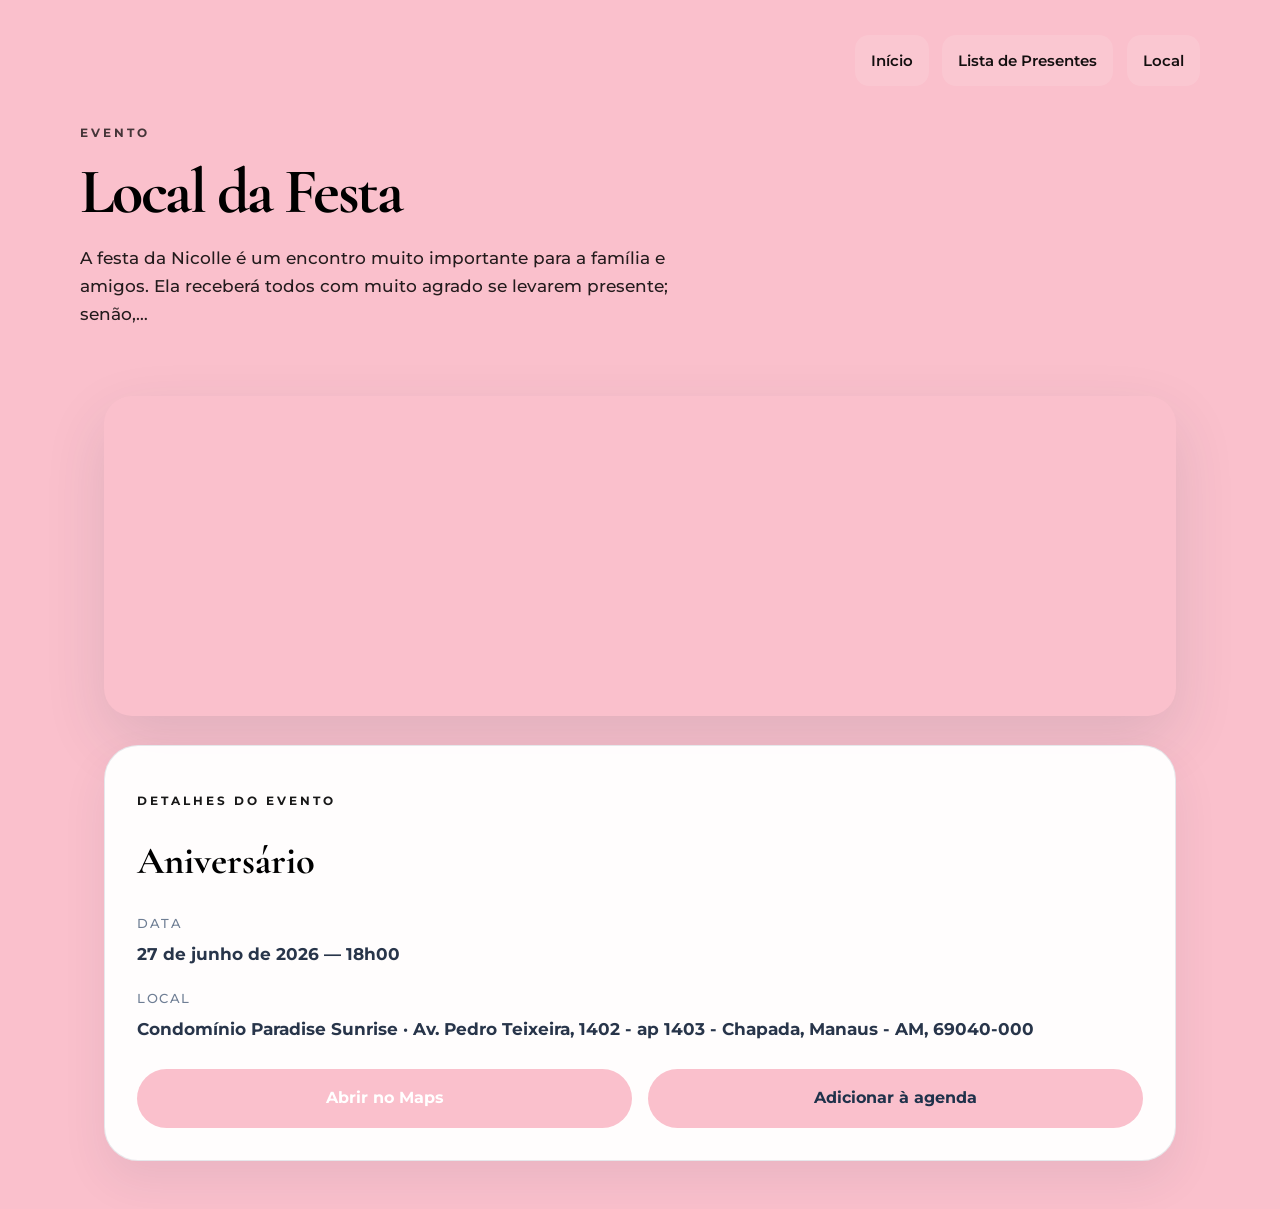
<file: aniversario.html>
<!DOCTYPE html>
<html lang="pt-BR">
<head>
  <meta charset="UTF-8" />
  <meta name="viewport" content="width=device-width, initial-scale=1.0" />
  <title>Aniversário | Nicolle</title>
  <link rel="preconnect" href="https://fonts.googleapis.com">
  <link rel="preconnect" href="https://fonts.gstatic.com" crossorigin>
  <link href="https://fonts.googleapis.com/css2?family=Cormorant+Garamond:ital,wght@0,300..700;1,300..700&family=Montserrat:ital,wght@0,100..900;1,100..900&display=swap" rel="stylesheet">
  <link rel="stylesheet" href="styles.css" />
</head>
<body class="aniversario">
  <header class="hero hero--simple">
    <div class="topbar">
      <a href="index.html" class="brand" style="text-decoration: none;">      </a>
      <button class="topnav-toggle" aria-label="Abrir menu" aria-expanded="false">
        <span></span>
        <span></span>
        <span></span>
      </button>
      <nav class="topnav" aria-label="Menu principal">
        <a href="index.html">Início</a>
        <a href="presentes.html">Lista de Presentes</a>
        <a href="aniversario.html" class="active">Local</a>
      </nav>
    </div>

    <div class="hero-grid">
      <div class="hero-copy hero-copy--simple">
        <p class="eyebrow">Evento</p>
        <h1>Local da Festa</h1>
        <p class="hero__text">A festa da Nicolle é um encontro muito importante para a família e amigos. Ela receberá todos com muito agrado se levarem presente; senão,…</p>
      </div>
    </div>
  </header>

  <main class="container">
    <section class="event-frame">
      <div class="map-frame" aria-label="Mapa do local do evento">
        <iframe src="https://maps.google.com/maps?q=Condom%C3%ADnio%20Paradise%20Sunrise%20Av.%20Pedro%20Teixeira%2C%201402%20ap%201403%20Chapada%20Manaus%20AM&t=&z=15&ie=UTF8&iwloc=&output=embed" loading="lazy"></iframe>
      </div>

      <article class="event-card">
        <p class="eyebrow">Detalhes do evento</p>
        <h2>Aniversário</h2>
        <div class="event-card__row">
          <span>Data</span>
          <strong>27 de junho de 2026 — 18h00</strong>
        </div>
        <div class="event-card__row">
          <span>Local</span>
          <strong>Condomínio Paradise Sunrise · Av. Pedro Teixeira, 1402 - ap 1403 - Chapada, Manaus - AM, 69040-000</strong>
        </div>
        <div class="event-card__buttons">
          <a class="action-button" href="https://www.google.com/maps/search/?api=1&query=Condom%C3%ADnio+Paradise+Sunrise+Av.+Pedro+Teixeira,+1402+ap+1403+Chapada+Manaus+AM" target="_blank" rel="noreferrer noopener">Abrir no Maps</a>
          <a class="action-button action-button--secondary" href="https://www.google.com/calendar/render?action=TEMPLATE&text=Anivers%C3%A1rio+da+Nicolle&dates=20260627T210000Z/20260627T230000Z&details=Venha+celebrar+no+Condom%C3%ADnio+Paradise+Sunrise.&location=Condom%C3%ADnio+Paradise+Sunrise+Av.+Pedro+Teixeira,+1402+ap+1403+Chapada+Manaus+AM" target="_blank" rel="noreferrer noopener">Adicionar à agenda</a>
        </div>
      </article>
    </section>
  </main>

  <script src="script.js"></script>
</body>
</html>
</file>
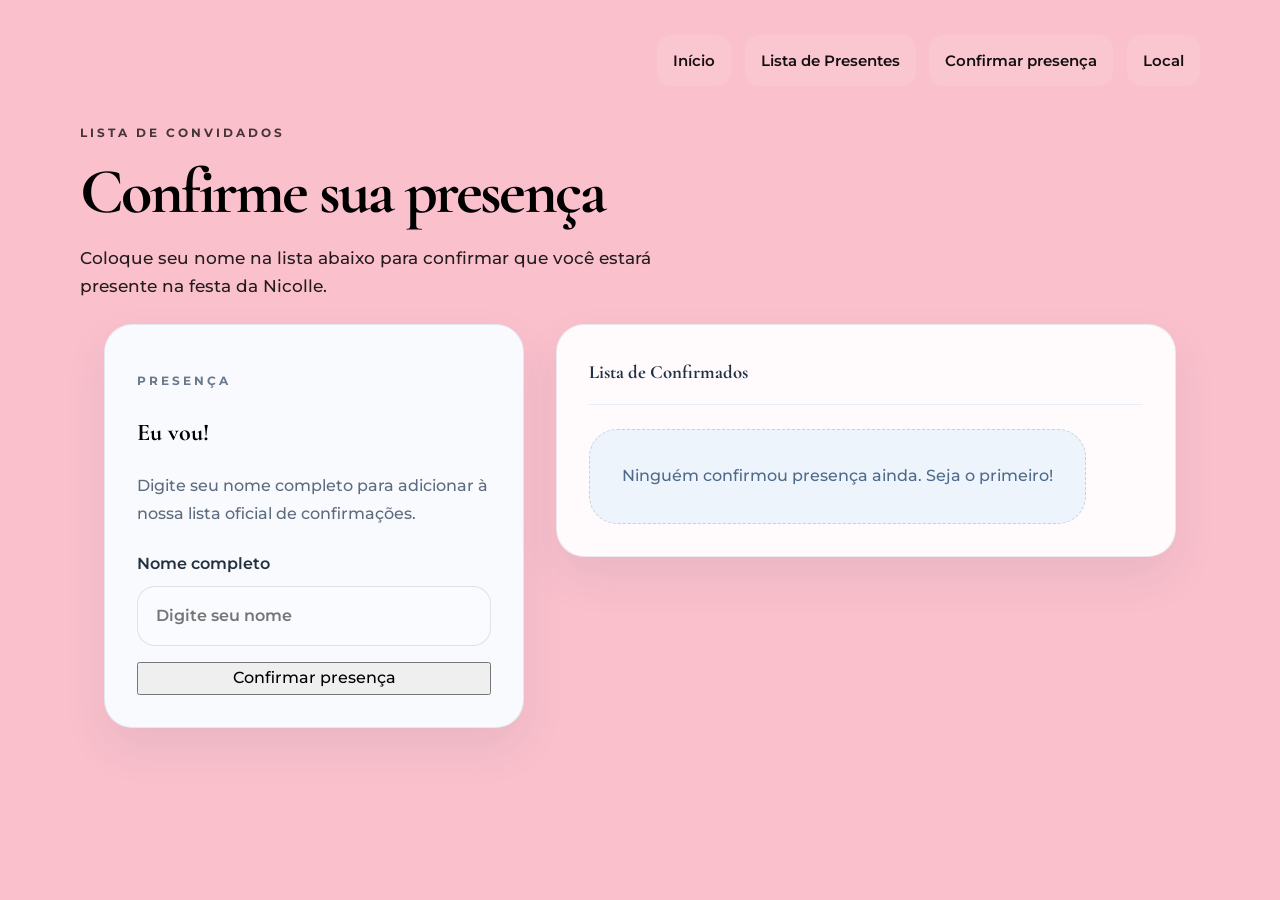
<file: confirmar.html>
<!DOCTYPE html>
<html lang="pt-BR">
<head>
  <meta charset="UTF-8" />
  <meta name="viewport" content="width=device-width, initial-scale=1.0" />
  <title>Confirmar Presença | Nicolle</title>
  <link rel="preconnect" href="https://fonts.googleapis.com">
  <link rel="preconnect" href="https://fonts.gstatic.com" crossorigin>
  <link href="https://fonts.googleapis.com/css2?family=Cormorant+Garamond:ital,wght@0,300..700;1,300..700&family=Montserrat:ital,wght@0,100..900;1,100..900&display=swap" rel="stylesheet">
  <link rel="stylesheet" href="styles.css" />
</head>
<body class="confirmar">
  <header class="hero hero--simple">
    <div class="topbar">
      <a href="index.html" class="brand" style="text-decoration: none;">
      </a>
      <button class="topnav-toggle" aria-label="Abrir o  menu" aria-expanded="false">
        <span></span>
        <span></span>
        <span></span>
      </button>
      <nav class="topnav" aria-label="Menu principal">
        <a href="index.html">Início</a>
        <a href="presentes.html">Lista de Presentes</a>
        <a href="confirmar.html" class="active">Confirmar presença</a>
        <a href="aniversario.html">Local</a>
      </nav>
    </div>

    <div class="hero-grid">
      <div class="hero-copy hero-copy--simple">
        <p class="eyebrow">Lista de Convidados</p>
        <h1>Confirme sua presença</h1>
        <p class="hero__text">Coloque seu nome na lista abaixo para confirmar que você estará presente na festa da Nicolle.</p>
      </div>
    </div>
  </header>

  <main class="container">
    <section class="mural-layout">
      <article class="mural-card mural-card--form">
        <div class="mural-card__intro">
          <p class="eyebrow">Presença</p>
          <h2>Eu vou!</h2>
          <p>Digite seu nome completo para adicionar à nossa lista oficial de confirmações.</p>
        </div>
        <form id="confirmForm" class="mural-form">
          <label>
            Nome completo
            <input id="confirmName" type="text" placeholder="Digite seu nome" required />
          </label>
          <button class="action-button" type="submit">Confirmar presença</button>
        </form>
      </article>

      <div class="confirm-board">
        <h3 style="margin-top: 0; margin-bottom: 1.5rem; color: #203046; border-bottom: 1px solid #e4eff8; padding-bottom: 1rem;">Lista de Confirmados</h3>
        <div class="confirm-grid" id="confirmGrid"></div>
      </div>
    </section>
  </main>

  <template id="confirm-card-template">
    <div class="confirm-item">
      <span style="color: #5c7ba5; font-weight: bold;">✓</span>
      <strong class="confirm-card__name"></strong>
    </div>
  </template>

  <script src="script.js"></script>
</body>
</html>
</file>
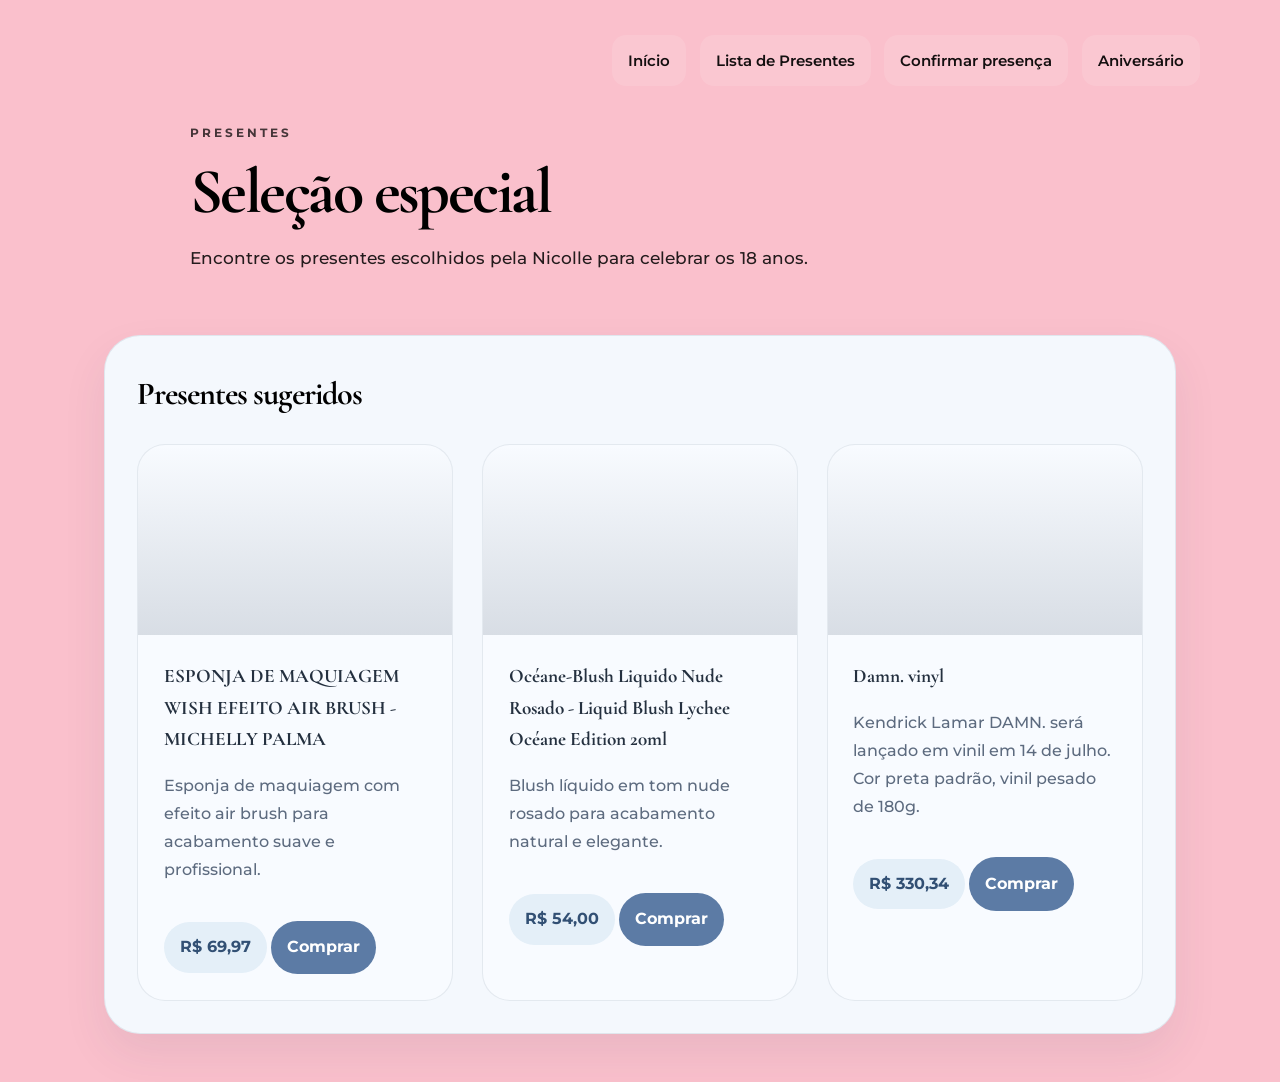
<file: presentes.html>
<!DOCTYPE html>
<html lang="pt-BR">
<head>
  <meta charset="UTF-8" />
  <meta name="viewport" content="width=device-width, initial-scale=1.0" />
  <title>Lista de Presentes | Nicolle</title>
  <link rel="preconnect" href="https://fonts.googleapis.com">
  <link rel="preconnect" href="https://fonts.gstatic.com" crossorigin>
  <link href="https://fonts.googleapis.com/css2?family=Cormorant+Garamond:ital,wght@0,300..700;1,300..700&family=Montserrat:ital,wght@0,100..900;1,100..900&display=swap" rel="stylesheet">
  <link rel="stylesheet" href="styles.css" />
</head>
<body class="presentes">
  <header class="hero hero--simple">
    <div class="topbar">
      <a href="index.html" class="brand" style="text-decoration: none;">
      </a>
      <button class="topnav-toggle" aria-label="Abrir menu" aria-expanded="false">
        <span></span>
        <span></span>
        <span></span>
      </button>
      <nav class="topnav" aria-label="Menu principal">
        <a href="index.html">Início</a>
        <a href="presentes.html" class="active">Lista de Presentes</a>
        <a href="confirmar.html">Confirmar presença</a>
        <a href="aniversario.html">Aniversário</a>
      </nav>
    </div>

    <div class="hero-grid">
      <div class="hero-copy hero-copy--simple">
        <p class="eyebrow">Presentes</p>
        <h1>Seleção especial</h1>
        <p class="hero__text">Encontre os presentes escolhidos pela Nicolle para celebrar os 18 anos.</p>
      </div>
    </div>
  </header>

  <main class="container">
    <section class="gift-list" id="giftList">
      <h2>Presentes sugeridos</h2>
      <div class="gift-grid" id="giftGrid"></div>
    </section>
  </main>

  <template id="gift-card-template">
    <article class="gift-card">
      <div class="gift-card__image"></div>
      <div class="gift-card__body">
        <h3 class="gift-card__title"></h3>
        <p class="gift-card__description"></p>
        <span class="gift-card__price"></span>
        <a class="gift-card__buy" target="_blank" rel="noreferrer noopener">Comprar</a>
      </div>
    </article>
  </template>

  <script src="script.js"></script>
</body>
</html>
</file>
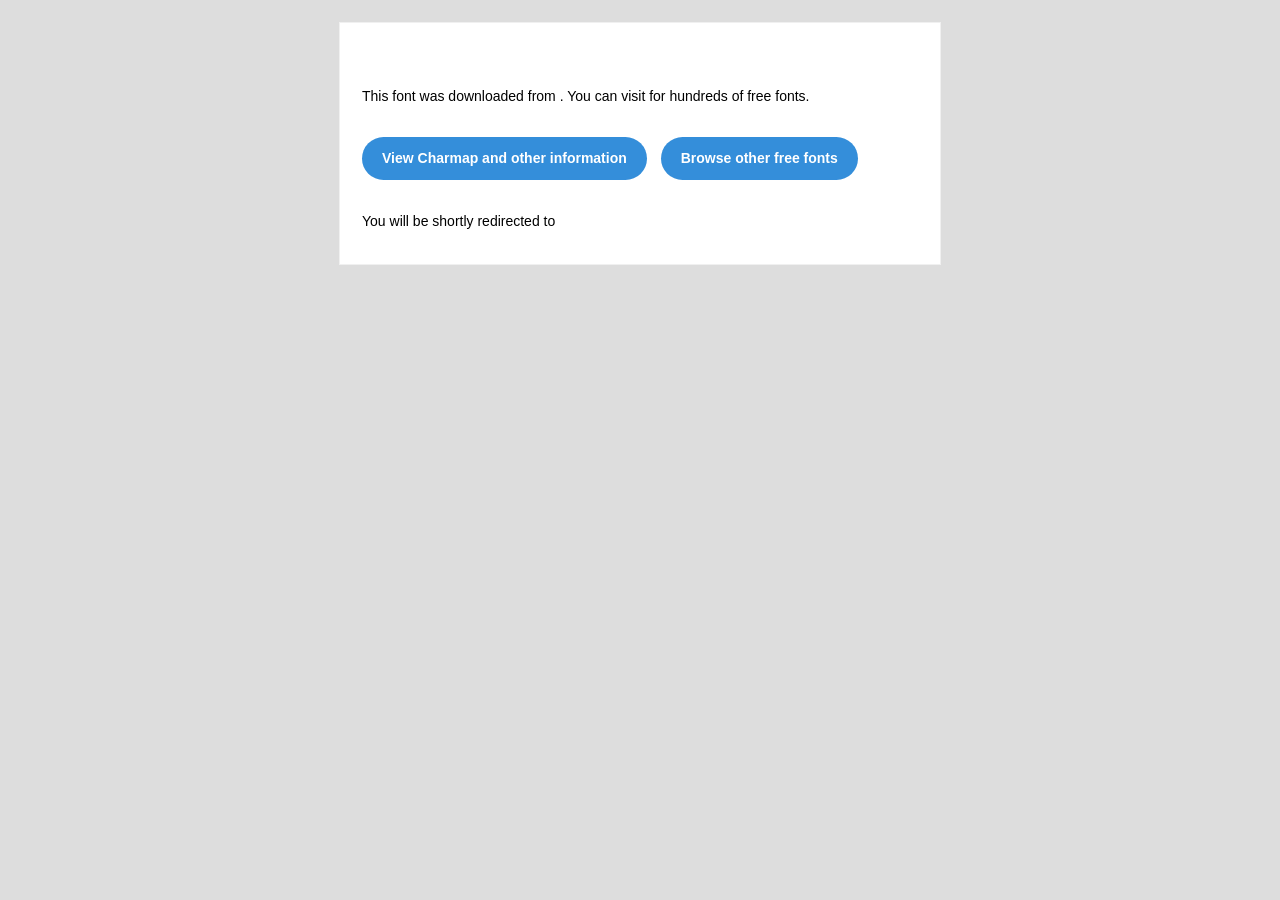
<file: fontes/gotham-rounded-medium/Gotham Rounded Medium/readme.html>
<!DOCTYPE html PUBLIC "-//W3C//DTD XHTML 1.0 Transitional//EN" "http://www.w3.org/TR/xhtml1/DTD/xhtml1-transitional.dtd">
<html xmlns="http://www.w3.org/1999/xhtml">
  <head>
    <meta name="viewport" content="width=device-width" />
    <meta http-equiv="Content-Type" content="text/html; charset=UTF-8" />
    
    <meta http-equiv="refresh" content="5;url=?ref=readme">
    <title></title>
    <style>
/* -------------------------------------
   GLOBAL
   ------------------------------------- */
    * {
      margin:0;
      padding:0;
      font-family: "Helvetica Neue", "Helvetica", Helvetica, Arial, sans-serif;
      font-size: 100%;
      line-height: 1.6;
    }

    img {
      max-width: 100%;
    }

    body {
      -webkit-font-smoothing:antialiased;
      -webkit-text-size-adjust:none;
      width: 100%!important;
      height: 100%;
      background:#DDD;
    }


    /* -------------------------------------
       ELEMENTS
       ------------------------------------- */
    a {
      color: #348eda;
    }

    .btn-primary, .btn-secondary {
      text-decoration:none;
      color: #FFF;
      background-color: #348eda;
      padding:10px 20px;
      font-weight:bold;
      margin: 20px 10px 20px 0;
      text-align:center;
      cursor:pointer;
      display: inline-block;
      border-radius: 25px;
    }

    .btn-secondary{
      background: #aaa;
    }

    .last {
      margin-bottom: 0;
    }

    .first{
      margin-top: 0;
    }


    /* -------------------------------------
       BODY
       ------------------------------------- */
    table.body-wrap {
      width: 100%;
      padding: 20px;
    }

    table.body-wrap .container{
      border: 1px solid #f0f0f0;
    }


    /* -------------------------------------
       FOOTER
       ------------------------------------- */
    table.footer-wrap {
      width: 100%;
      clear:both!important;
    }

    .footer-wrap .container p {
      font-size:12px;
      color:#666;

    }

    table.footer-wrap a{
      color: #999;
    }


    /* -------------------------------------
       TYPOGRAPHY
       ------------------------------------- */
    h1,h2,h3{
      font-family: "Helvetica Neue", Helvetica, Arial, "Lucida Grande", sans-serif; line-height: 1.1; margin-bottom:15px; color:#000;
      margin: 40px 0 10px;
      line-height: 1.2;
      font-weight:200;
    }

    h1 {
      font-size: 36px;
    }
    h2 {
      font-size: 28px;
    }
    h3 {
      font-size: 22px;
    }

    p, ul {
      margin-bottom: 10px;
      font-weight: normal;
      font-size:14px;
    }

    ul li {
      margin-left:5px;
      list-style-position: inside;
    }

    /* ---------------------------------------------------
       RESPONSIVENESS
       Nuke it from orbit. It's the only way to be sure.
       ------------------------------------------------------ */

    /* Set a max-width, and make it display as block so it will automatically stretch to that width, but will also shrink down on a phone or something */
    .container {
      display:block!important;
      max-width:600px!important;
      margin:0 auto!important; /* makes it centered */
      clear:both!important;
    }

    /* This should also be a block element, so that it will fill 100% of the .container */
    .content {
      padding:20px;
      max-width:600px;
      margin:0 auto;
      display:block;
    }

    /* Let's make sure tables in the content area are 100% wide */
    .content table {
      width: 100%;
    }

    </style>
  </head>

  <body bgcolor="#f6f6f6">

    <!-- body -->
    <table class="body-wrap">
      <tr>
        <td></td>
        <td class="container" bgcolor="#FFFFFF">

          <!-- content -->
          <div class="content">
            <table>
              <tr>
                <td>
                  <h1></h1>
                  <p>This font was downloaded from <a href="?ref=readme"></a> . You can visit <a href="?ref=readme"></a> for hundreds of free fonts.</p>
                  <p><a href="?ref=readme" class="btn-primary">View Charmap and other information</a> <a href="?ref=readme" class="btn-primary">Browse other free fonts</a></p>
                  <p>You will be shortly redirected to </p>
                </td>
              </tr>
            </table>
          </div>
          <!-- /content -->

        </td>
        <td></td>
      </tr>
    </table>
    <!-- /body -->

  </body>
</html>
</file>
<file: styles.css>
:root {
  color-scheme: light;
  font-family: 'Montserrat', sans-serif;
  color: #000000;
}

body {
  font-family: 'Montserrat', sans-serif;
  font-weight: 500;
  -webkit-font-smoothing: antialiased;
  -moz-osx-font-smoothing: grayscale;
  text-rendering: optimizeLegibility;
  margin: 0;
  min-height: 100vh;
  line-height: 1.65;
  background: rgb(250, 192, 204);
  color: #000000;
  overflow-x: hidden;
}

* {
  box-sizing: border-box;
}

img {
  max-width: 100%;
  display: block;
}

button {
  font: inherit;
}

.invitation-overlay {
  position: fixed;
  inset: 0;
  z-index: 999;
  display: flex;
  align-items: center;
  justify-content: center;
  background: radial-gradient(circle at top left, rgba(25, 39, 56, 0.95), rgba(20, 30, 46, 0.96) 65%);
  color: #f8fbff;
  overflow: hidden;
  transition: opacity 0.6s ease, visibility 0.6s ease;
}

.invitation-overlay.open {
  opacity: 0;
  visibility: hidden;
  pointer-events: none;
}

.invitation-card {
  width: min(420px, calc(100% - 2rem));
  padding: 2.25rem 2rem 2rem;
  border-radius: 34px;
  background: rgba(255, 255, 255, 0.08);
  border: 1px solid rgba(255, 255, 255, 0.18);
  box-shadow: 0 32px 80px rgba(0, 0, 0, 0.22);
  backdrop-filter: blur(24px);
  text-align: center;
  display: grid;
  gap: 1.35rem;
}

.invitation-card__top {
  font-family: 'Cormorant Garamond', serif;
  font-size: 1.2rem;
  letter-spacing: 0.28em;
  text-transform: uppercase;
  color: rgba(255, 255, 255, 0.85);
}

.invitation-card__content {
  display: grid;
  gap: 1rem;
}

.invitation-card__content p {
  margin: 0;
  font-size: 1.05rem;
  line-height: 1.7;
  color: rgba(255, 255, 255, 0.94);
}

.invitation-card__date {
  font-family: inherit;
  font-size: 1.15rem;
  font-weight: 700;
  color: #f9fbff;
  letter-spacing: 0.08em;
}

.open-invite-btn {
  border: none;
  background: linear-gradient(135deg, rgba(250, 250, 250, 0.98), rgba(255, 255, 255, 0.75));
  color: #22304e;
  font-weight: 700;
  padding: 1rem 1.45rem;
  border-radius: 999px;
  cursor: pointer;
  transition: transform 180ms ease, box-shadow 180ms ease, background 180ms ease;
}

.open-invite-btn:hover {
  transform: translateY(-2px);
  box-shadow: 0 14px 30px rgba(49, 65, 95, 0.16);
}

.confetti-container {
  position: fixed;
  inset: 0;
  pointer-events: none;
  overflow: hidden;
  z-index: 900;
}

.confetti {
  position: absolute;
  width: 10px;
  height: 10px;
  background: rgba(255, 255, 255, 0.95);
  opacity: 0;
  border-radius: 2px;
  transform: translate(0, 0) rotate(var(--rotation, 0deg));
  animation: confetti-fall 2.4s ease-out forwards;
}

@keyframes confetti-fall {
  0% {
    opacity: 0;
    transform: translate(0, 0) rotate(var(--rotation, 0deg));
  }
  20% {
    opacity: 1;
    transform: translate(calc(var(--x-offset, 0) * 0.2), calc(var(--y-offset, 0) * 0.2)) rotate(calc(var(--rotation, 0deg) + 120deg));
  }
  60% {
    opacity: 0.75;
  }
  100% {
    opacity: 0;
    transform: translate(var(--x-offset, 0), var(--y-offset, 0)) rotate(calc(var(--rotation, 0deg) + 720deg));
  }
}

.hero {
  padding: 1.5rem 1.5rem 2.8rem;
  overflow: hidden;
  position: relative;
}

.hero--simple {
  padding: 2.2rem 1.5rem 2.2rem;
  background: transparent;
  color: #f9fbff;
}

.hero--simple .topbar {
  margin-bottom: 1.5rem;
}

.topnav-toggle {
  display: none;
  background: none;
  border: none;
  cursor: pointer;
  padding: 0.5rem;
  z-index: 1001;
}

.topnav-toggle span {
  display: block;
  width: 6px;
  height: 6px;
  border-radius: 50%;
  background-color: #f9fbff;
  margin: 4px auto;
  transition: all 0.3s ease;
}

.hero--simple .topnav-toggle span {
  background-color: #1f2936;
}

.hero--simple .eyebrow {
  color: rgba(0, 0, 0, 0.8);
}

.hero--simple h1 {
  color: #000000;
}

.hero--simple .hero__text {
  color: rgba(0, 0, 0, 0.9);
}

.hero-copy--simple {
  max-width: 720px;
}

body.aniversario .container {
  margin: 1rem auto 3rem;
}

body.aniversario .event-frame {
  max-width: 1120px;
  margin: 0 auto;
  display: grid;
  gap: 1.8rem;
}

body.aniversario .map-frame {
  min-height: 320px;
  border-radius: 28px;
  overflow: hidden;
  box-shadow: 0 24px 62px rgba(32, 55, 82, 0.12);
}

body.aniversario .map-frame iframe {
  width: 100%;
  height: 100%;
  border: 0;
}

body.aniversario .event-card {
  background: rgba(255, 255, 255, 0.96);
  border: 1px solid rgba(79, 98, 121, 0.14);
  border-radius: 34px;
  padding: 2rem;
  box-shadow: 0 20px 45px rgba(34, 57, 91, 0.08);
}

body.aniversario .event-card h2 {
  margin: 0.2rem 0 1.2rem;
  font-size: clamp(2rem, 3vw, 2.5rem);
  color: #000000;
  font-weight: 700;
}

body.aniversario .event-card__row {
  display: grid;
  gap: 0.35rem;
  margin-bottom: 1.2rem;
}

body.aniversario .event-card__row span {
  font-size: 0.82rem;
  text-transform: uppercase;
  letter-spacing: 0.12em;
  color: #6f7e94;
}

body.aniversario .event-card__row strong {
  font-size: 1.05rem;
  color: #28354a;
  line-height: 1.7;
}

body.aniversario .event-card__buttons {
  margin-top: 1.6rem;
  display: grid;
  gap: 1rem;
  grid-template-columns: repeat(auto-fit, minmax(220px, 1fr));
}

body.aniversario .action-button {
  display: inline-flex;
  align-items: center;
  justify-content: center;
  padding: 1rem 1.25rem;
  border-radius: 999px;
  text-decoration: none;
  font-weight: 700;
  color: #ffffff;
  background: rgb(250, 192, 204);
  transition: transform 180ms ease, box-shadow 180ms ease, background 180ms ease;
}

body.aniversario .action-button--secondary {
  background: rgb(250, 192, 204);
  color: #1f324b;
}

body.aniversario .action-button:hover {
  transform: translateY(-2px);
  box-shadow: 0 14px 28px rgba(49, 65, 95, 0.14);
}

body.presentes .container {
  margin: 1rem auto 3rem;
}

body.presentes .hero {
  padding-bottom: 1.8rem;
}

body.presentes .hero-grid {
  max-width: 900px;
  margin: 0 auto;
}

.topbar {
  position: relative;
  max-width: 1120px;
  margin: 0 auto 1.2rem;
  display: flex;
  align-items: center;
  justify-content: space-between;
  gap: 0.5rem;
}

.brand {
  display: flex;
  flex-direction: column;
  gap: 0.14rem;
}

.brand__name {
  font-family: 'Cormorant Garamond', serif;
  font-size: clamp(3.2rem, 7vw, 5.5rem);
  font-weight: 700;
  letter-spacing: 0.02em;
  color: #000000;
  line-height: 0.95;
}

.brand__subtitle {
  font-family: 'Cormorant Garamond', serif;
  font-size: clamp(2.4rem, 5vw, 4rem);
  font-weight: 700;
  color: #000000;
  letter-spacing: 0.02em;
  text-transform: none;
  line-height: 0.95;
}

.topnav {
  display: flex;
  flex-wrap: wrap;
  gap: 0.85rem;
}

.topnav a {
  color: #000000;
  text-decoration: none;
  font-weight: 600;
  font-size: 0.96rem;
  opacity: 0.92;
  padding: 0.8rem 1rem;
  border-radius: 14px;
  background: rgba(255, 255, 255, 0.12);
  transition: all 180ms ease;
}

.topnav a:hover {
  opacity: 1;
  background: rgba(255, 255, 255, 0.16);
}

.hero-grid {
  max-width: 1120px;
  margin: 0 auto;
  display: grid;
  grid-template-columns: 1fr;
  gap: 2rem;
  align-items: center;
}

.hero-grid.two-columns {
  grid-template-columns: 1.05fr 0.95fr;
}

.hero-visual {
  min-height: 430px;
  border-radius: 32px;
  box-shadow: 0 24px 62px rgba(32, 55, 82, 0.16);
  overflow: hidden;
  display: grid;
  place-items: center;
  background: transparent;
}

.hero-visual__image {
  width: 100%;
  max-width: 520px;
  height: 100%;
  max-height: 420px;
  object-fit: cover;
  border-radius: 32px;
}


h1, h2, h3, h4, h5, h6 {
  font-family: 'Cormorant Garamond', serif;
}

.eyebrow {
  display: inline-flex;
  text-transform: uppercase;
  letter-spacing: 0.24em;
  font-size: 0.78rem;
  font-weight: 700;
  margin-bottom: 1rem;
  opacity: 0.9;
}

h1 {
  margin: 0;
  font-size: clamp(3rem, 5vw, 5rem);
  font-weight: 700;
  line-height: 1.02;
  letter-spacing: -0.04em;
  color: #000000;
}

h2 {
  font-weight: 700;
  color: #000000;
}

.hero__text {
  margin-top: 1.3rem;
  max-width: 650px;
  font-size: 1.05rem;
  opacity: 0.95;
}

.event-info {
  margin-top: 2rem;
  display: grid;
  grid-template-columns: repeat(2, minmax(0, 1fr));
  gap: 1rem;
}

.event-info__item {
  padding: 1.15rem 1.2rem;
  background: rgba(255, 255, 255, 0.18);
  border: 1px solid rgba(255, 255, 255, 0.28);
  border-radius: 22px;
}

.event-info__label {
  display: block;
  font-size: 0.82rem;
  opacity: 0.85;
  margin-bottom: 0.45rem;
  text-transform: uppercase;
  letter-spacing: 0.14em;
}

.event-info strong {
  display: block;
  font-size: 1.5rem;
  line-height: 1.15;
  color: #000000;
}

.hero-actions {
  margin-top: 1.75rem;
}

.hero-actions__label {
  display: block;
  margin-bottom: 0.75rem;
  color: rgba(255, 255, 255, 0.94);
  font-size: 0.94rem;
  letter-spacing: 0.08em;
  text-transform: uppercase;
}

.hero__card {
  display: none;
}

.gift-menu {
  display: grid;
  grid-template-columns: repeat(3, minmax(0, 1fr));
  gap: 0.9rem;
}

.gift-menu__item {
  border: 1px solid rgba(255, 255, 255, 0.22);
  background: rgba(255, 255, 255, 0.16);
  color: #f9fbff;
  padding: 1rem 1.1rem;
  border-radius: 16px;
  cursor: pointer;
  transition: transform 180ms ease, background-color 180ms ease, border-color 180ms ease, box-shadow 180ms ease;
}

.gift-menu__item:hover,
.gift-menu__item.active {
  border-color: rgba(255, 255, 255, 0.9);
  background: rgba(255, 255, 255, 0.28);
  box-shadow: 0 14px 32px rgba(0, 0, 0, 0.08);
  transform: translateY(-2px);
}

.container {
  max-width: 1120px;
  margin: -1.8rem auto 3rem;
  padding: 0 1.5rem;
}

.gift-list {
  background: rgba(244, 250, 255, 0.96);
  border: 1px solid rgba(79, 98, 121, 0.12);
  border-radius: 36px;
  padding: 2rem;
  box-shadow: 0 20px 45px rgba(44, 65, 90, 0.08);
}

.gift-list h2 {
  margin: 0 0 1.5rem;
  font-size: 2rem;
  font-weight: 700;
  letter-spacing: -0.03em;
  color: #000000;
}

.gift-grid {
  display: grid;
  gap: 1.8rem;
  grid-template-columns: repeat(auto-fit, minmax(280px, 1fr));
}

.gift-card {
  display: flex;
  flex-direction: column;
  border: 1px solid rgba(79, 98, 121, 0.12);
  border-radius: 28px;
  overflow: hidden;
  background: #f8fbff;
  transition: transform 200ms ease, box-shadow 200ms ease;
}

.gift-card:hover {
  transform: translateY(-8px);
  box-shadow: 0 28px 60px rgba(39, 62, 88, 0.14);
}

.gift-card__image {
  min-height: 190px;
  background-size: cover;
  background-position: center;
  position: relative;
}

.gift-card__image::after {
  content: '';
  position: absolute;
  inset: 0;
  background: linear-gradient(180deg, rgba(255, 255, 255, 0) 0%, rgba(20, 41, 69, 0.14) 100%);
}

.gift-card__body {
  padding: 1.6rem;
}

.gift-card__buy {
  display: inline-flex;
  align-items: center;
  justify-content: center;
  margin-top: 1rem;
  padding: 0.85rem 1rem;
  border-radius: 999px;
  color: #ffffff;
  background: #5c7ba5;
  text-decoration: none;
  font-weight: 700;
  transition: transform 180ms ease, box-shadow 180ms ease, background 180ms ease;
}

.gift-card__buy:hover {
  transform: translateY(-1px);
  box-shadow: 0 10px 22px rgba(37, 61, 93, 0.16);
}

.gift-card__title {
  margin: 0 0 1rem;
  font-size: 1.2rem;
  color: #24303f;
}

.mural-layout {
  display: grid;
  gap: 2rem;
  grid-template-columns: minmax(280px, 420px) minmax(280px, 1fr);
}

.mural-card {
  background: rgba(248, 251, 255, 0.98);
  border: 1px solid rgba(79, 98, 121, 0.12);
  border-radius: 28px;
  box-shadow: 0 20px 45px rgba(44, 65, 90, 0.08);
}

.mural-card--form {
  padding: 2rem;
}

.mural-card__intro {
  margin-bottom: 1.4rem;
}

.mural-card__intro p {
  margin: 0.8rem 0 0;
  color: #5d6b7f;
  line-height: 1.75;
}

.mural-form {
  display: grid;
  gap: 1rem;
}

.mural-form label {
  display: grid;
  gap: 0.55rem;
  font-weight: 600;
  color: #24303f;
}

.mural-form input,
.mural-form textarea {
  width: 100%;
  border: 1px solid rgba(79, 98, 121, 0.16);
  background: #f9fbff;
  border-radius: 18px;
  padding: 1rem 1.1rem;
  font: inherit;
  color: #213048;
  resize: vertical;
}

.mural-form textarea {
  min-height: 150px;
}

.mural-grid {
  display: grid;
  gap: 1.5rem;
}

.mural-empty {
  padding: 2rem;
  border: 1px dashed rgba(79, 98, 121, 0.24);
  border-radius: 28px;
  background: rgba(236, 243, 252, 0.9);
  color: #4f6a8b;
  font-size: 1rem;
  line-height: 1.8;
}

/* --- Quadro Branco de Confirmações --- */
.confirm-board {
  background: #ffffff;
  background: rgba(255, 255, 255, 0.92);
  border-radius: 28px;
  padding: 2rem;
  box-shadow: 0 20px 45px rgba(44, 65, 90, 0.08);
  border: 1px solid rgba(79, 98, 121, 0.12);
  align-self: start;
}

.confirm-grid {
  display: flex;
  flex-wrap: wrap;
  gap: 0.8rem;
}

.confirm-item {
  background: #f4f8fc;
  border: 1px solid #e4eff8;
  padding: 0.6rem 1.2rem;
  border-radius: 999px;
  color: #24303f;
  font-size: 1.05rem;
  display: inline-flex;
  align-items: center;
  gap: 0.5rem;
}

@media (max-width: 960px) {
  .mural-layout {
    grid-template-columns: 1fr;
  }
}


.gift-card__description {
  margin: 0 0 1.3rem;
  color: #5d6b7f;
  line-height: 1.75;
}

.gift-card__price {
  display: inline-flex;
  padding: 0.75rem 1rem;
  border-radius: 999px;
  background: #e4eff8;
  color: #325074;
  font-weight: 700;
}

@media (max-width: 900px) {
  .hero-grid,
  .hero-grid.two-columns {
    grid-template-columns: 1fr;
  }

  .hero-visual {
    min-height: 360px;
    order: 2;
  }

  .hero-copy {
    order: 1;
  }
}

@media (max-width: 640px) {
  .hero {
    padding: 0.8rem 1rem 2.4rem;
  }

  .topbar {
    margin-bottom: 1rem;
    justify-content: center;
  }

  .brand__name,
  .brand__subtitle {
    text-align: center;
  }

  .hero-actions {
    margin-top: 1.4rem;
  }

  .gift-menu {
    grid-template-columns: 1fr;
  }

  .container {
    margin-top: 1rem;
  }

  .hero-visual {
    min-height: 280px;
  }

  .event-info {
    display: flex;
    justify-content: space-between;
    gap: 0.5rem;
  }

  .event-info__item {
    flex: 1;
    padding: 1rem 0.8rem;
  }

  .event-info__item:first-child {
    text-align: left;
  }

  .event-info__item:last-child {
    text-align: right;
  }

  .event-info strong {
    font-size: 1.25rem;
  }

  .topnav-toggle {
    display: block;
    position: absolute;
    top: 50%;
    right: 0;
    transform: translateY(-50%);
  }

  .topnav {
    position: fixed;
    top: 0;
    left: 0;
    right: 0;
    bottom: 0;
    background: rgba(230, 239, 248, 0.98);
    backdrop-filter: blur(8px);
    flex-direction: column;
    justify-content: center;
    align-items: center;
    z-index: 1000;
    opacity: 0;
    visibility: hidden;
    transform: translateY(-20px);
    transition: all 0.4s cubic-bezier(0.4, 0, 0.2, 1);
    gap: 0;
  }

  .topnav.is-open {
    opacity: 1;
    visibility: visible;
    transform: translateY(0);
  }

  .topnav a {
    font-size: 1.4rem;
    color: #000000;
    background: none;
    margin-bottom: 1.5rem;
    width: 100%;
    text-align: center;
    opacity: 0;
    transform: translateY(10px);
    transition: all 0.4s ease;
  }

  .topnav.is-open a {
    opacity: 1;
    transform: translateY(0);
  }

  .topnav.is-open a:nth-child(1) { transition-delay: 0.1s; }
  .topnav.is-open a:nth-child(2) { transition-delay: 0.15s; }
  .topnav.is-open a:nth-child(3) { transition-delay: 0.2s; }
  .topnav.is-open a:nth-child(4) { transition-delay: 0.25s; }

  .topnav-toggle.is-active span:nth-child(1) { transform: translateY(10px) rotate(45deg); width: 26px; height: 2px; border-radius: 2px; background-color: #1f2936; }
  .topnav-toggle.is-active span:nth-child(2) { opacity: 0; }
  .topnav-toggle.is-active span:nth-child(3) { transform: translateY(-10px) rotate(-45deg); width: 26px; height: 2px; border-radius: 2px; background-color: #1f2936; }
  .topnav-toggle.is-active span { background-color: #1f2936; }
}
</file>
